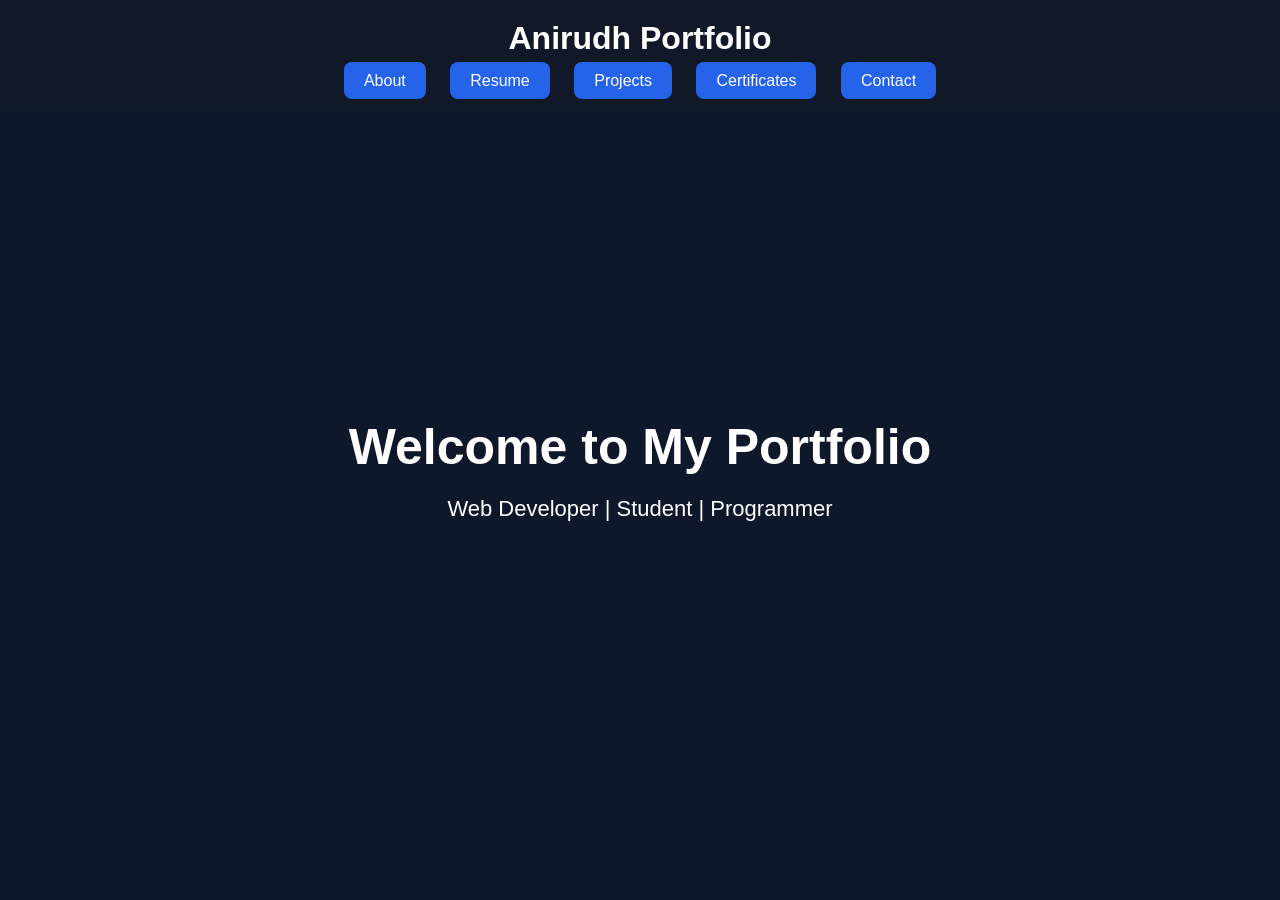
<file: index.html>
<!DOCTYPE html>
<html lang="en">
<head>
  <meta charset="UTF-8">
  <meta name="viewport" content="width=device-width, initial-scale=1.0">
  <title>My Portfolio</title>
  <link rel="stylesheet" href="style.css">
</head>

<body>

  <header>
    <h1>Anirudh Portfolio</h1>

    <nav>
      <a href="aboutme.html">About</a>
      <a href="resume.html">Resume</a>
      <a href="projects.html">Projects</a>
      <a href="certificates.html">Certificates</a>
      <a href="contacts.html">Contact</a>
    </nav>
  </header>

  <section class="hero">
    <h2>Welcome to My Portfolio</h2>

    <p>
      Web Developer | Student | Programmer
    </p>
  </section>

</body>
</html>
</file>
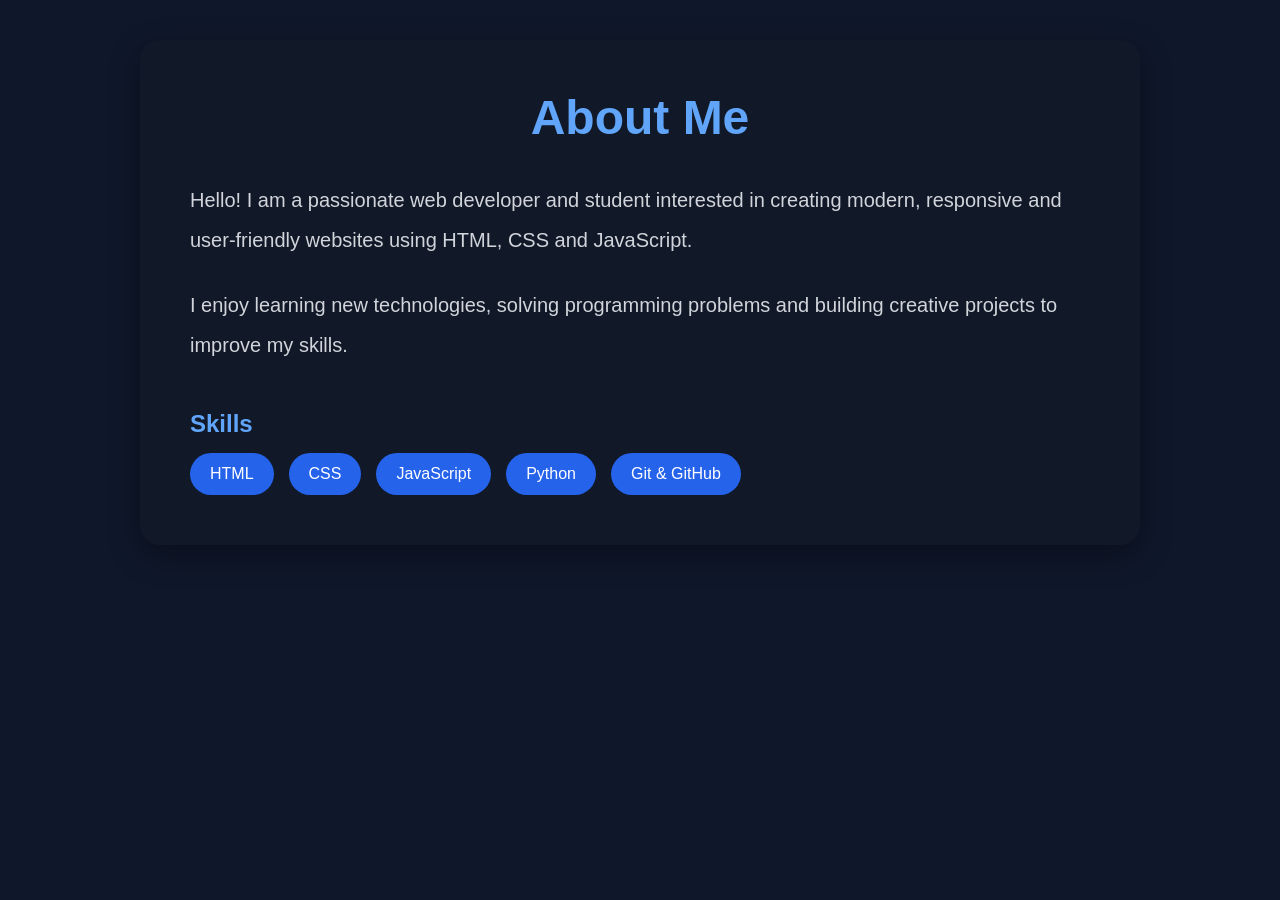
<file: aboutme.html>
<!DOCTYPE html>
<html lang="en">

<head>

  <meta charset="UTF-8">

  <meta name="viewport" content="width=device-width, initial-scale=1.0">

  <title>About Me</title>

  <style>

    *{
      margin:0;
      padding:0;
      box-sizing:border-box;
      font-family:Arial, sans-serif;
    }

    body{
      background:#0f172a;
      color:white;
      padding:40px;
    }

    .about-container{

      max-width:1000px;

      margin:auto;

      background:#111827;

      padding:50px;

      border-radius:20px;

      box-shadow:0 10px 30px rgba(0,0,0,0.35);
    }

    h1{

      text-align:center;

      color:#60a5fa;

      margin-bottom:35px;

      font-size:48px;
    }

    .about-content{

      display:flex;

      flex-direction:column;

      gap:25px;
    }

    .about-content p{

      font-size:20px;

      line-height:2;

      color:#d1d5db;
    }

    .skills{

      margin-top:20px;
    }

    .skills h2{

      color:#60a5fa;

      margin-bottom:15px;
    }

    .skill-tags{

      display:flex;

      flex-wrap:wrap;

      gap:15px;
    }

    .skill-tags span{

      background:#2563eb;

      padding:12px 20px;

      border-radius:30px;

      font-size:16px;
    }

    @media(max-width:768px){

      body{
        padding:20px;
      }

      .about-container{
        padding:30px;
      }

      h1{
        font-size:36px;
      }

      .about-content p{
        font-size:18px;
      }

    }

  </style>

</head>

<body>

  <div class="about-container">

    <h1>About Me</h1>

    <div class="about-content">

      <p>
        Hello! I am a passionate web developer and student
        interested in creating modern, responsive and user-friendly
        websites using HTML, CSS and JavaScript.
      </p>

      <p>
        I enjoy learning new technologies, solving programming
        problems and building creative projects to improve my skills.
      </p>

      <div class="skills">

        <h2>Skills</h2>

        <div class="skill-tags">

          <span>HTML</span>

          <span>CSS</span>

          <span>JavaScript</span>

          <span>Python</span>

          <span>Git & GitHub</span>

        </div>

      </div>

    </div>

  </div>

</body>

</html>
</file>
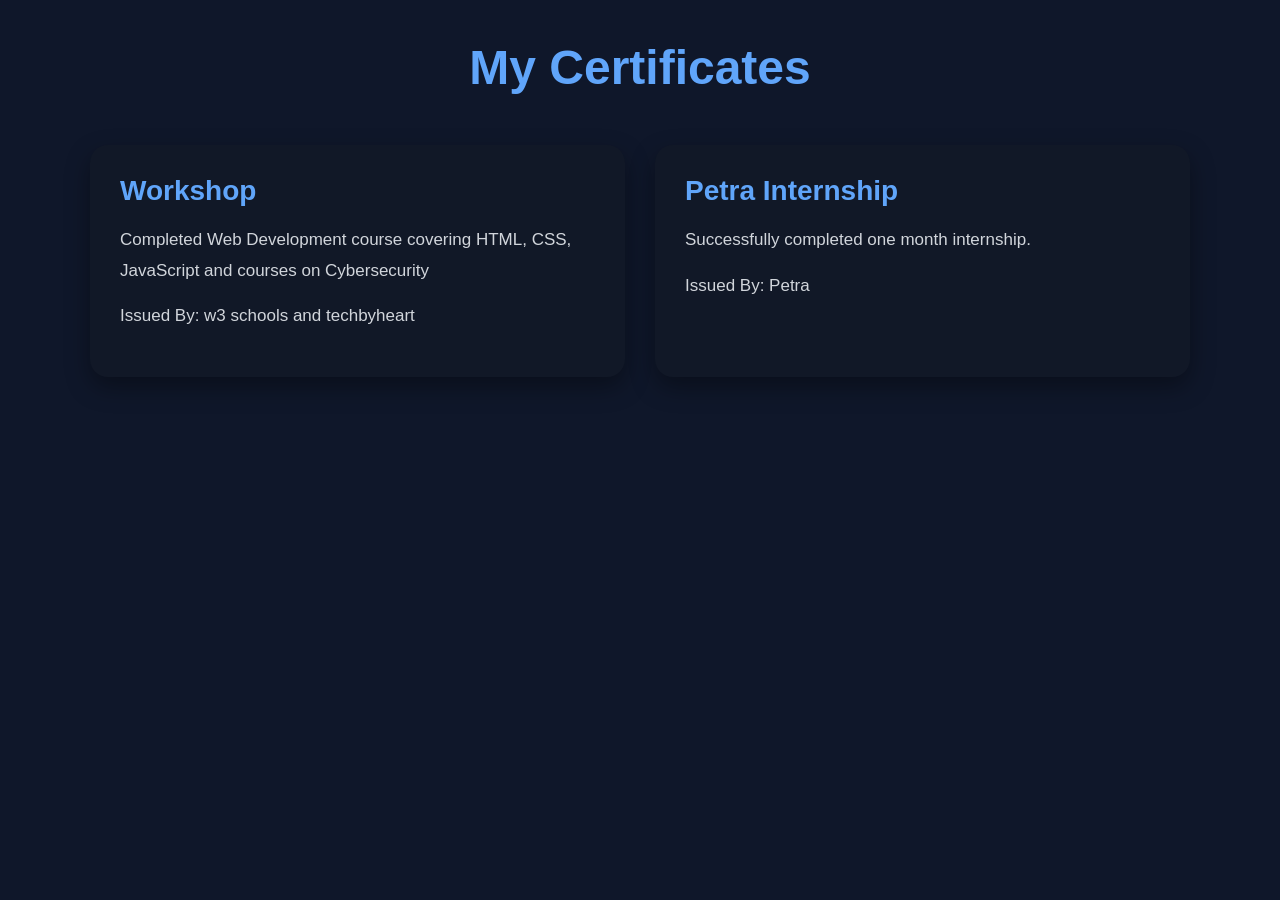
<file: certificates.html>
<!DOCTYPE html>
<html lang="en">

<head>

  <meta charset="UTF-8">

  <meta name="viewport" content="width=device-width, initial-scale=1.0">

  <title>Certificates</title>

  <style>

    *{
      margin:0;
      padding:0;
      box-sizing:border-box;
      font-family:Arial, sans-serif;
    }

    body{
      background:#0f172a;
      color:white;
      padding:40px;
    }

    h1{

      text-align:center;

      margin-bottom:50px;

      color:#60a5fa;

      font-size:48px;
    }

    .certificate-container{

      max-width:1100px;

      margin:auto;

      display:grid;

      grid-template-columns:repeat(auto-fit, minmax(320px,1fr));

      gap:30px;
    }

    .certificate-card{

      background:#111827;

      padding:30px;

      border-radius:18px;

      box-shadow:0 10px 25px rgba(0,0,0,0.35);

      transition:0.3s;
    }

    .certificate-card:hover{

      transform:translateY(-8px);

      box-shadow:0 15px 35px rgba(37,99,235,0.3);
    }

    .certificate-card h2{

      color:#60a5fa;

      margin-bottom:18px;

      font-size:28px;
    }

    .certificate-card p{

      color:#d1d5db;

      line-height:1.8;

      margin-bottom:15px;

      font-size:17px;
    }

    .certificate-card a{

      display:inline-block;

      text-decoration:none;

      background:#2563eb;

      color:white;

      padding:12px 22px;

      border-radius:8px;

      transition:0.3s;
    }

    .certificate-card a:hover{

      background:#1d4ed8;
    }

    @media(max-width:768px){

      body{
        padding:20px;
      }

      h1{
        font-size:36px;
      }

    }

  </style>

</head>

<body>

  <h1>My Certificates</h1>

  <div class="certificate-container">

    <div class="certificate-card">

      <h2>Workshop</h2>

      <p>
        Completed Web Development course
        covering HTML, CSS, JavaScript and courses on Cybersecurity
      </p>

      <p>
        Issued By: w3 schools and techbyheart
      </p>

    </div>

    <div class="certificate-card">

      <h2>Petra Internship</h2>

      <p>
        Successfully completed one month internship.
      </p>

      <p>
        Issued By: Petra
      </p>

      

    </div>

  </div>

</body>

</html>
</file>
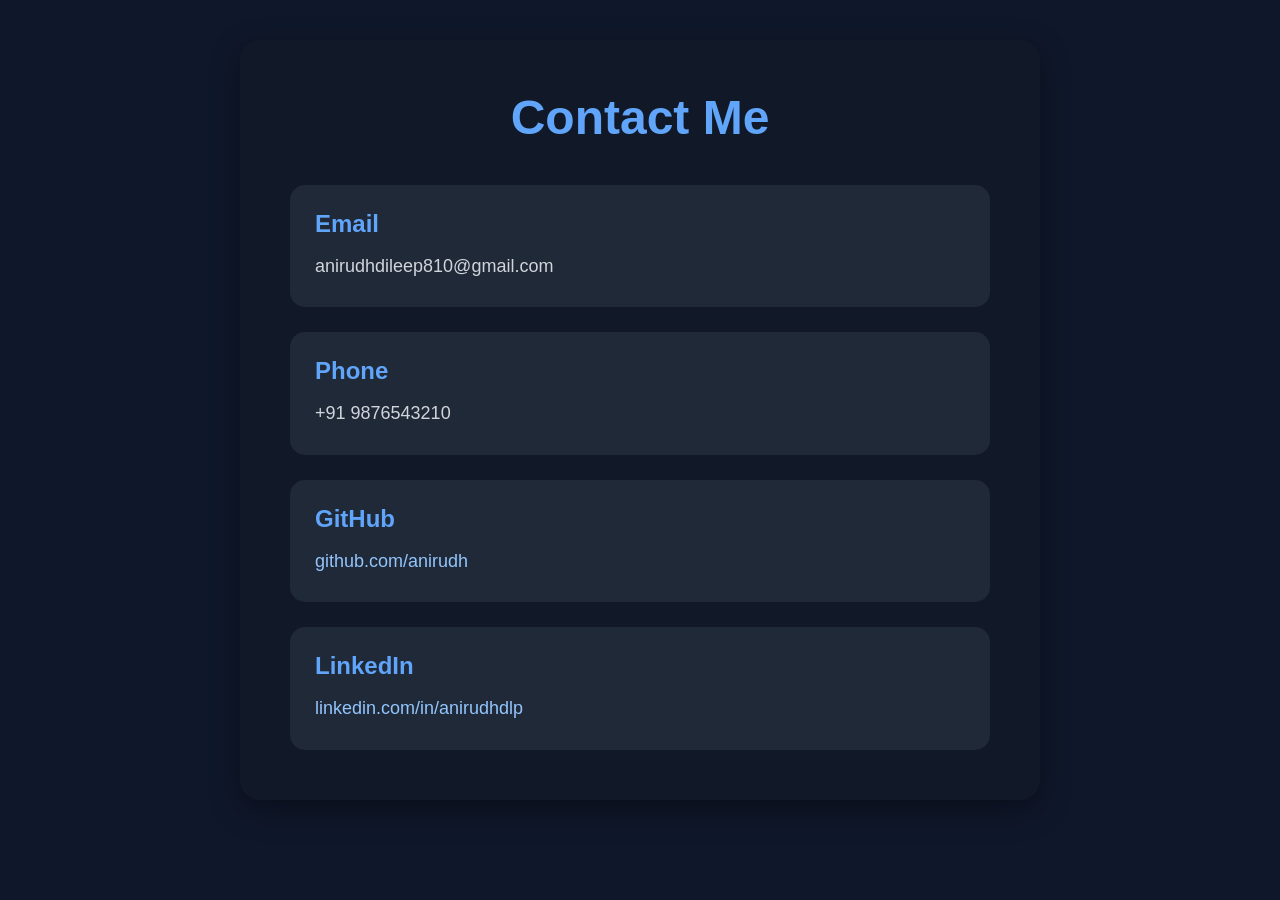
<file: contacts.html>
<!DOCTYPE html>
<html lang="en">

<head>

  <meta charset="UTF-8">

  <meta name="viewport" content="width=device-width, initial-scale=1.0">

  <title>Contact</title>

  <style>

    *{
      margin:0;
      padding:0;
      box-sizing:border-box;
      font-family:Arial, sans-serif;
    }

    body{
      background:#0f172a;
      color:white;
      padding:40px;
    }

    .contact-container{

      max-width:800px;

      margin:auto;

      background:#111827;

      padding:50px;

      border-radius:20px;

      box-shadow:0 10px 30px rgba(0,0,0,0.35);
    }

    h1{

      text-align:center;

      color:#60a5fa;

      margin-bottom:40px;

      font-size:48px;
    }

    .contact-info{

      display:flex;

      flex-direction:column;

      gap:25px;
    }

    .contact-card{

      background:#1f2937;

      padding:25px;

      border-radius:15px;

      transition:0.3s;
    }

    .contact-card:hover{

      transform:translateY(-5px);

      box-shadow:0 10px 25px rgba(37,99,235,0.25);
    }

    .contact-card h2{

      color:#60a5fa;

      margin-bottom:12px;
    }

    .contact-card p{

      color:#d1d5db;

      font-size:18px;

      line-height:1.8;
    }

    .contact-card a{

      color:#93c5fd;

      text-decoration:none;
    }

    .contact-card a:hover{

      text-decoration:underline;
    }

    @media(max-width:768px){

      body{
        padding:20px;
      }

      .contact-container{
        padding:30px;
      }

      h1{
        font-size:36px;
      }

    }

  </style>

</head>

<body>

  <div class="contact-container">

    <h1>Contact Me</h1>

    <div class="contact-info">

      <div class="contact-card">

        <h2>Email</h2>

        <p>
          anirudhdileep810@gmail.com
        </p>

      </div>

      <div class="contact-card">

        <h2>Phone</h2>

        <p>
          +91 9876543210
        </p>

      </div>

      <div class="contact-card">

        <h2>GitHub</h2>

        <p>
          <a href="https://github.com/anirudhdlp" target="_blank">
            github.com/anirudh
          </a>
        </p>

      </div>

      <div class="contact-card">

        <h2>LinkedIn</h2>

        <p>
          <a href="https://www.linkedin.com/in/anirudh-dileep-486566369/" target="_blank">
            linkedin.com/in/anirudhdlp
          </a>
        </p>

      </div>

    </div>

  </div>

</body>

</html>
</file>
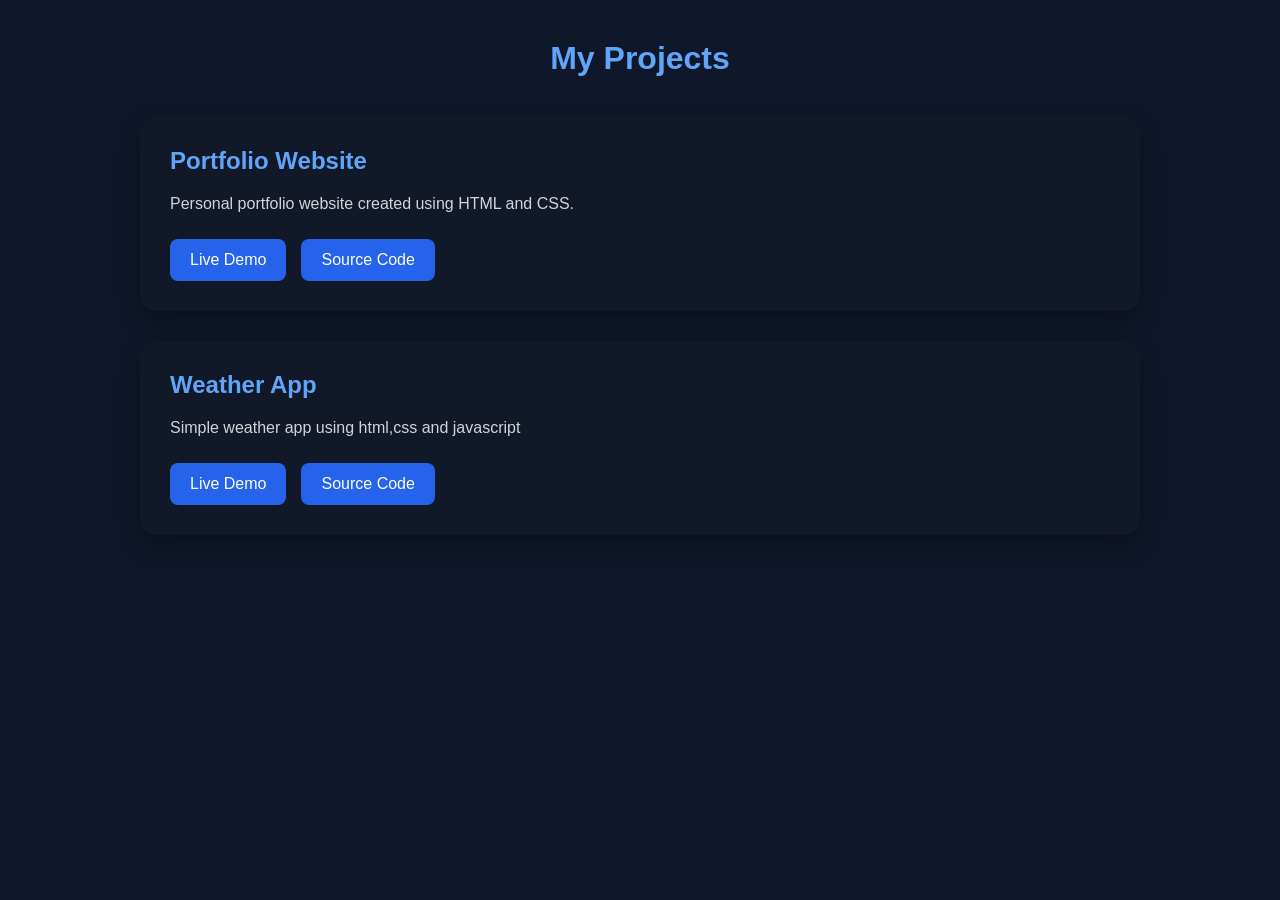
<file: projects.html>
<!DOCTYPE html>
<html lang="en">

<head>

  <meta charset="UTF-8">

  <meta name="viewport" content="width=device-width, initial-scale=1.0">

  <title>Projects</title>

  <style>

    *{
      margin:0;
      padding:0;
      box-sizing:border-box;
      font-family:Arial, sans-serif;
    }

    body{
      background:#0f172a;
      color:white;
      padding:40px;
    }

    h1{
      text-align:center;
      margin-bottom:40px;
      color:#60a5fa;
    }

    .project-container{

      max-width:1000px;

      margin:auto;

      display:grid;

      gap:30px;
    }

    .project-card{

      background:#111827;

      padding:30px;

      border-radius:15px;

      box-shadow:0 10px 25px rgba(0,0,0,0.3);
    }

    .project-card h2{

      color:#60a5fa;

      margin-bottom:15px;
    }

    .project-card p{

      color:#d1d5db;

      line-height:1.8;

      margin-bottom:20px;
    }

    .buttons{

      display:flex;

      gap:15px;
    }

    .buttons a{

      text-decoration:none;

      background:#2563eb;

      color:white;

      padding:12px 20px;

      border-radius:8px;

      transition:0.3s;
    }

    .buttons a:hover{

      background:#1d4ed8;
    }

  </style>

</head>

<body>

  <h1>My Projects</h1>

  <div class="project-container">

    <div class="project-card">

      <h2>Portfolio Website</h2>

      <p>
        Personal portfolio website created using HTML and CSS.
      </p>

      <div class="buttons">

        <a href="https://anirudhdlp.github.io/Portfolio/" target="_blank">
          Live Demo
        </a>

        <a href="https://github.com/anirudhdlp/Portfolio" target="_blank">
          Source Code
        </a>

      </div>

    </div>

    <div class="project-card">

      <h2>Weather App</h2>

      <p>
        Simple weather app using html,css and javascript
      </p>

      <div class="buttons">

        <a href="https://anirudhdlp.github.io/weather/" target="_blank">
          Live Demo
        </a>

        <a href="https://github.com/anirudhdlp/weather/blob/main/app.html" target="_blank">
          Source Code
        </a>

      </div>

    </div>

  </div>

</body>

</html>
</file>
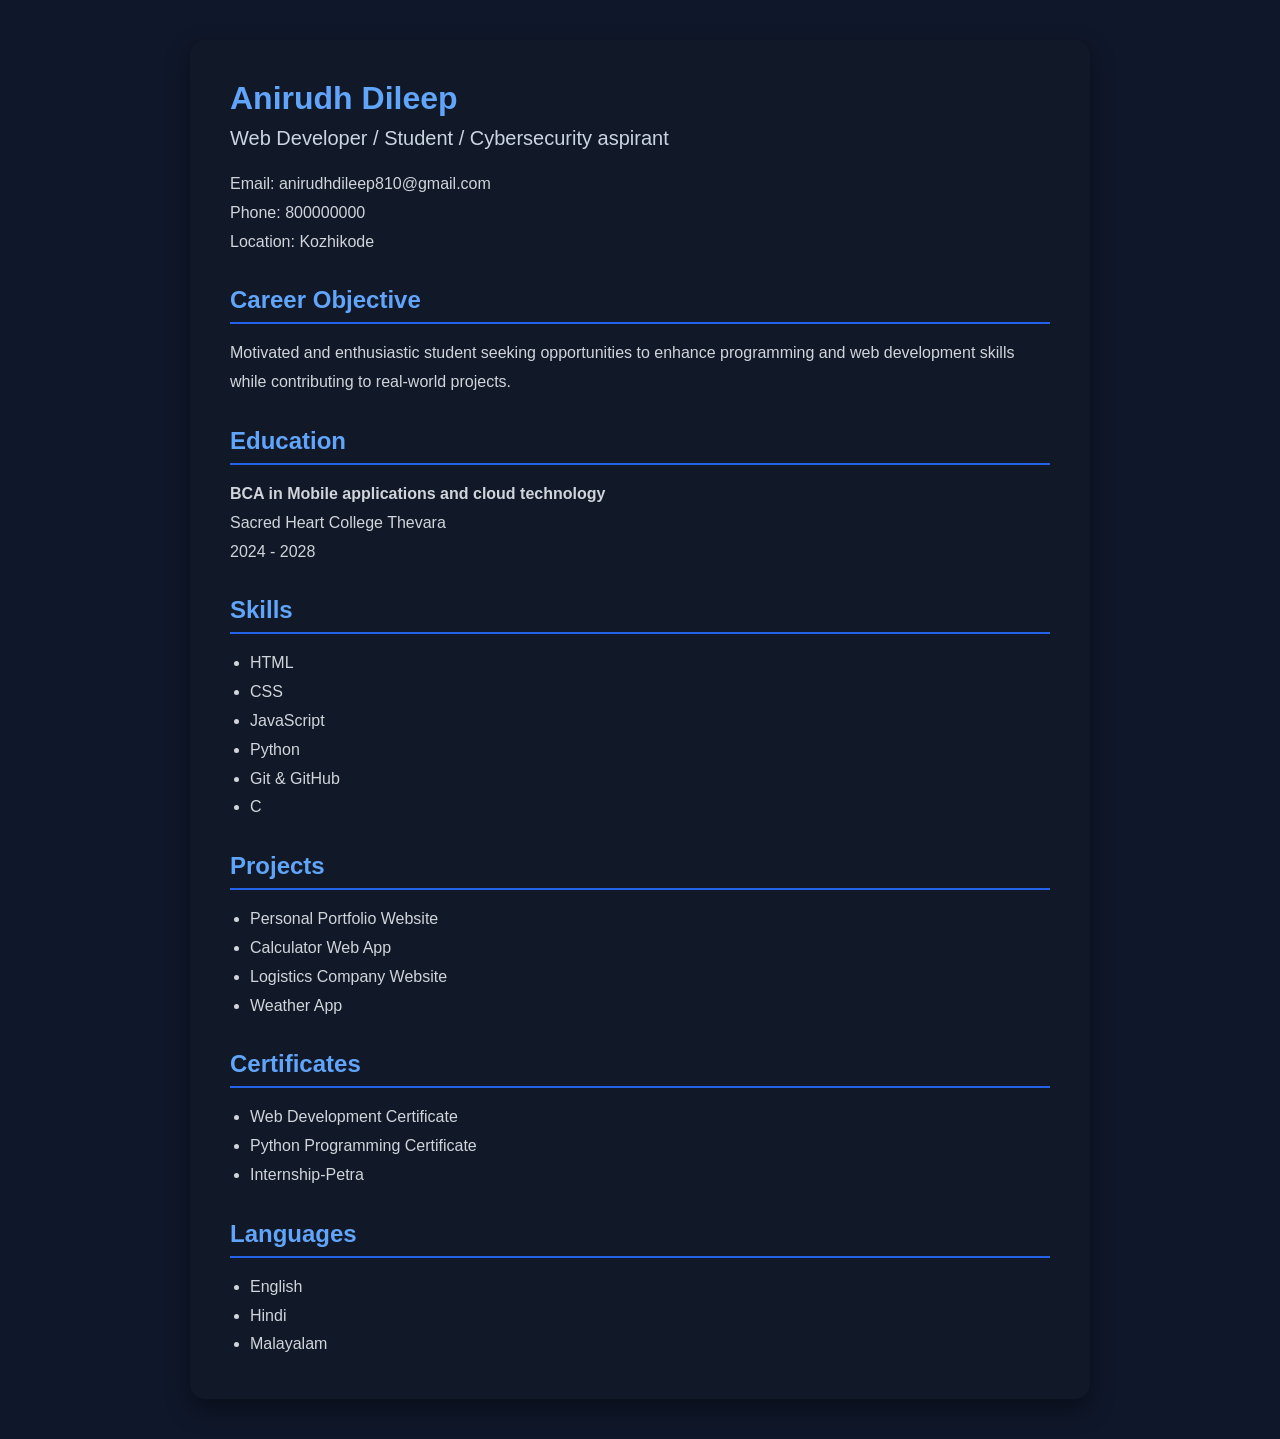
<file: resume.html>
<!DOCTYPE html>
<html lang="en">

<head>

  <meta charset="UTF-8">

  <meta name="viewport" content="width=device-width, initial-scale=1.0">

  <title>My Resume</title>

  <style>

    *{
      margin:0;
      padding:0;
      box-sizing:border-box;
      font-family:Arial, sans-serif;
    }

    body{
      background:#0f172a;
      color:white;
      padding:40px;
    }

    .resume-container{

      max-width:900px;

      margin:auto;

      background:#111827;

      padding:40px;

      border-radius:15px;

      box-shadow:0 10px 25px rgba(0,0,0,0.4);
    }

    h1{
      color:#60a5fa;
      margin-bottom:10px;
    }

    .title{
      font-size:20px;
      margin-bottom:20px;
      color:#cbd5e1;
    }

    .contact{
      margin-bottom:30px;
      line-height:1.8;
    }

    h2{
      margin-top:30px;
      margin-bottom:15px;
      color:#60a5fa;
      border-bottom:2px solid #2563eb;
      padding-bottom:8px;
    }

    p, li{
      line-height:1.8;
      color:#d1d5db;
    }

    ul{
      margin-left:20px;
    }

  </style>

</head>

<body>

  <div class="resume-container">

    <h1>Anirudh Dileep</h1>

    <div class="title">
      Web Developer / Student / Cybersecurity aspirant
    </div>

    <div class="contact">

      <p>Email: anirudhdileep810@gmail.com</p>

      <p>Phone: 800000000</p>

      <p>Location: Kozhikode</p>

    </div>

    <h2>Career Objective</h2>

    <p>
      Motivated and enthusiastic student seeking opportunities
      to enhance programming and web development skills while
      contributing to real-world projects.
    </p>

    <h2>Education</h2>

    <p>
      <strong>BCA in Mobile applications and cloud technology</strong><br>
      Sacred Heart College Thevara<br>
      2024 - 2028
    </p>

    <h2>Skills</h2>

    <ul>

      <li>HTML</li>

      <li>CSS</li>

      <li>JavaScript</li>

      <li>Python</li>

      <li>Git & GitHub</li>
      <li>C</li>

    </ul>

    <h2>Projects</h2>

    <ul>

      <li>Personal Portfolio Website</li>

      <li>Calculator Web App</li>

      <li>Logistics Company Website</li>
      <li>Weather App</li>

    </ul>

    <h2>Certificates</h2>

    <ul>

      <li>Web Development Certificate</li>

      <li>Python Programming Certificate</li>
      <li>Internship-Petra</li>

    </ul>

    <h2>Languages</h2>

    <ul>

      <li>English</li>

      <li>Hindi</li>
      <li>Malayalam</li>

    </ul>

  </div>

</body>

</html>
</file>
<file: style.css>
*{
  margin:0;
  padding:0;
  box-sizing:border-box;
  font-family:Arial;
}

body{
  background:#0f172a;
  color:white;
}

header{
  background:#111827;
  padding:20px;
  text-align:center;
}

nav{
  margin-top:15px;
}

nav a{
  color:white;
  text-decoration:none;
  margin:10px;
  padding:10px 20px;
  background:#2563eb;
  border-radius:8px;
}

.hero{
  height:80vh;
  display:flex;
  flex-direction:column;
  justify-content:center;
  align-items:center;
}

.hero h2{
  font-size:50px;
  margin-bottom:20px;
}

.hero p{
  font-size:22px;
}
</file>
